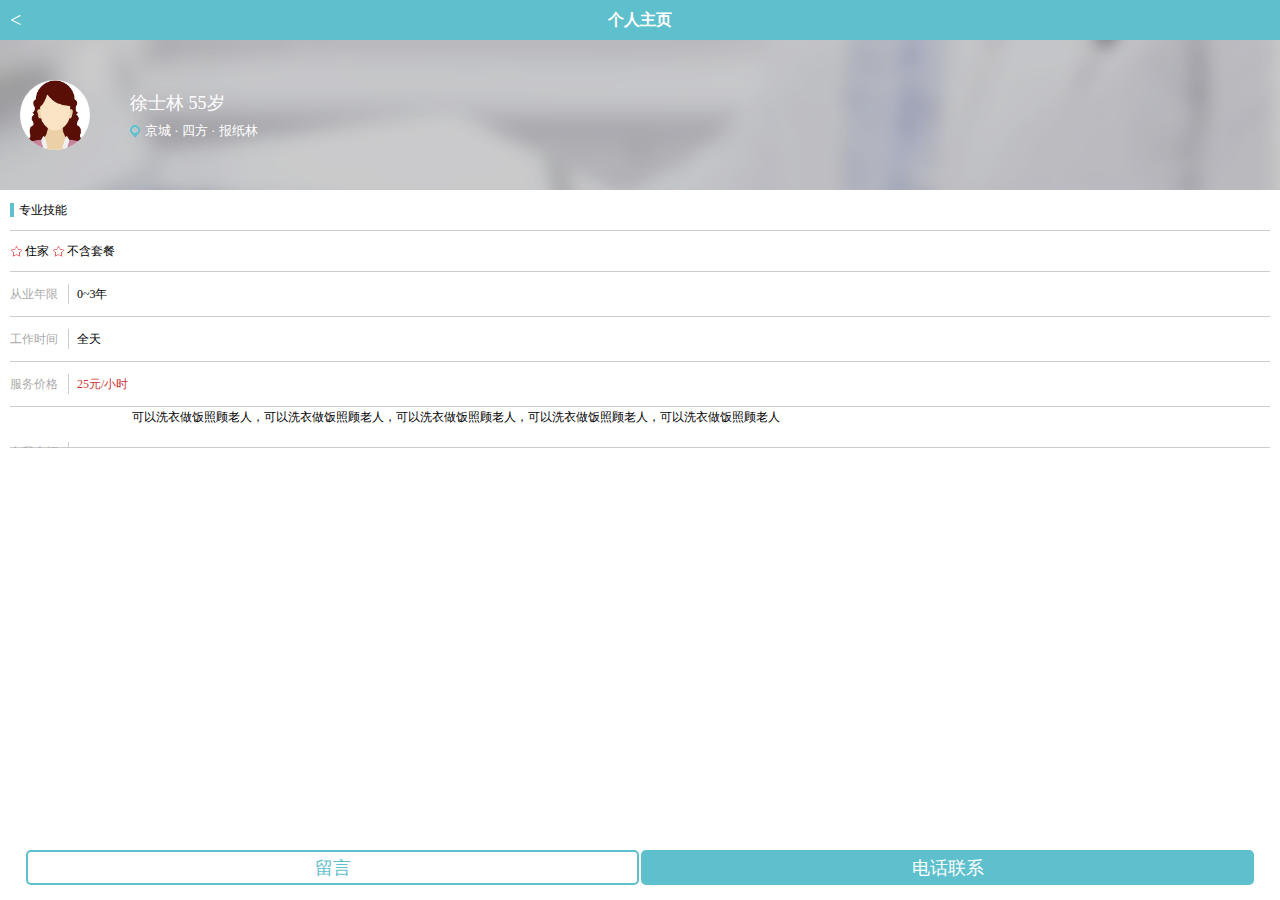
<file: four-project/index.html>
<!DOCTYPE HTML PUBLIC "-//W3C//DTD HTML 4.01 Transitional//EN"
        "http://www.w3.org/TR/html4/loose.dtd">
<html>
<head lang="en">
    <meta charset="UTF-8">
    <title>Title</title>
    <meta name="viewport" content="width=device-width,initial-scale=1,maximum-scale=1,user-scalable-no">
    <link rel="stylesheet" href="style.css">
</head>
<body>
<header>
<a href class="top-head-lefts">
    <big><</big>
</a>
    <h2>个人主页</h2>
</header>
<main>
    <div class="content">
        <div class="main-background">
            <div class="main-head">
                <img src="images/image_tx.png" alt="">
            </div>
            <div class="main-info">
                <p class="font-size1">
                徐士林 55岁
                </p>
                <p class="font-size2">
                    京城 · 四方 · 报纸林
                </p>
            </div>
        </div>
        <div class="main-content">
            <div class="main-list-frame">
                <div class="title">
                <span>专业技能</span>
                </div>
            </div>
            <div class="main-list-frame">
                <div class="main-list1">
                    <span>住家</span>
                </div>
                <div class="main-list1">
                    <span>不含套餐</span>
                </div>
            </div>
            <div class="main-list-frame">
                 <p class="main-list2-4-left">从业年限</p>
                 <p class="main-list2-4-right">0~3年</p>
            </div>
            <div class="main-list-frame">
                <p class="main-list2-4-left">工作时间</p>
                <p class="main-list2-4-right">全天</p>
            </div>
            <div class="main-list-frame">
                <p class="main-list2-4-left">服务价格</p>
                <p class="main-list2-4-right-red main-list2-4-right">25元/小时</p>
            </div>
            <div class="main-list-frame">
                <span class="main-list2-4-left-paragraph">自我介绍</span>
                <div class="main-list2-4-right-paragraph"><span class="paragraph-line">可以洗衣做饭照顾老人，可以洗衣做饭照顾老人，可以洗衣做饭照顾老人，可以洗衣做饭照顾老人，可以洗衣做饭照顾老人</span></div>
            </div>
        </div>
    </div>
</main>
<footer>
    <div>
        <button class="button-left">留言</button>
        <button class="button-right">电话联系</button>
    </div>
</footer>
</body>
</html>
</file>
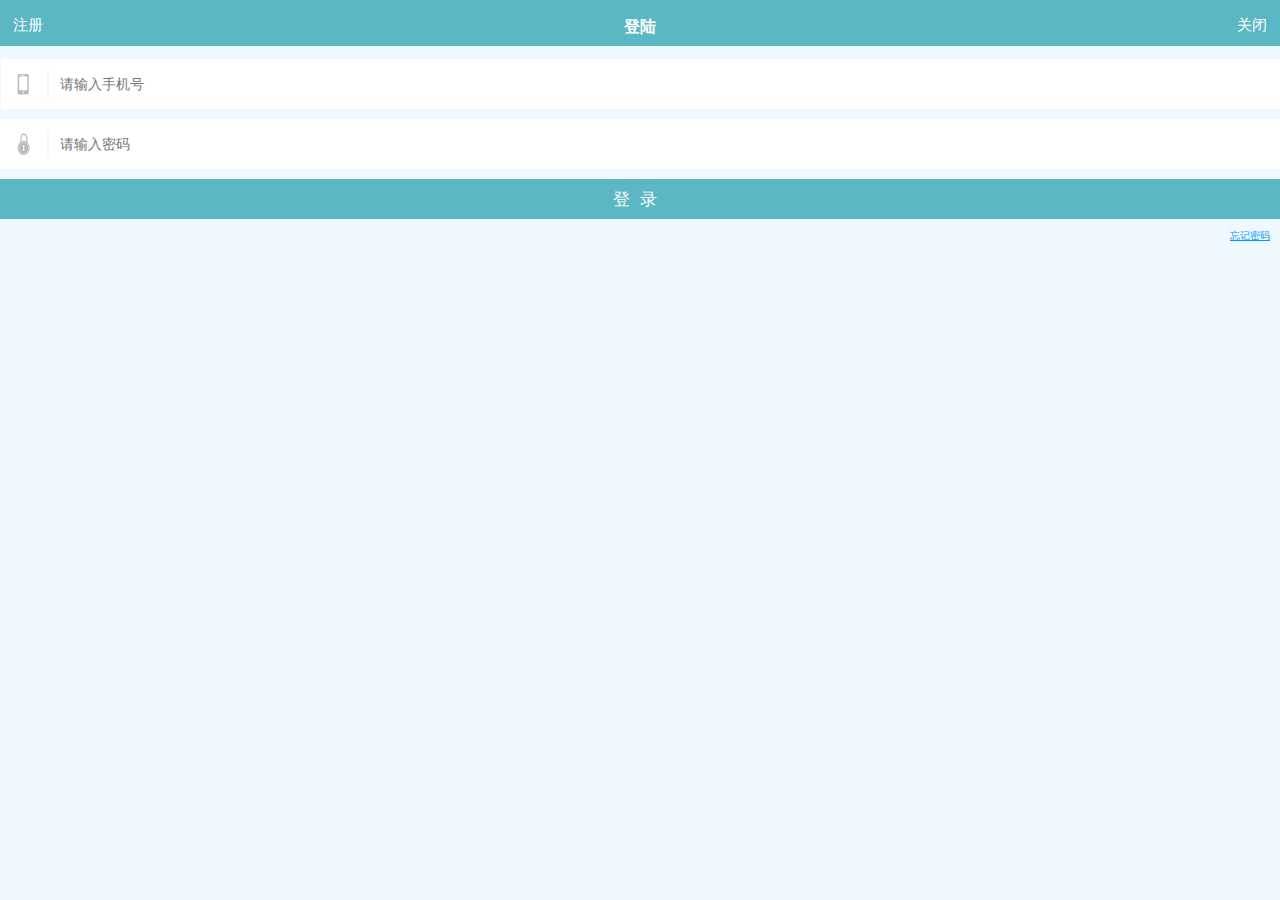
<file: three-project/index.html>
<!DOCTYPE HTML>
<html lang="en">
<head>
    <title>主页</title>
    <meta name="viewport" content="width=device-width,initial-scale=1,maximum-scale=1,user-scalable=no">
    <meta charset="UTF-8">
        <link href="home.css" rel="stylesheet" type="text/css" />
</head>
<body>
<header>
    <a href class="button-left">注册</a>
    <a href class="button-right">关闭</a>
    <h2>登陆</h2>
</header>
<main>
    <div class="phone">
        <input type="text" placeholder="请输入手机号">
    </div>
    <div class="password">
        <input type="password" placeholder="请输入密码">
    </div>
        <button class="button-login">登录</button>
    <div class="bottom-right">
        <a href>忘记密码</a>
    </div>
</main>
</body>
</html>
</file>
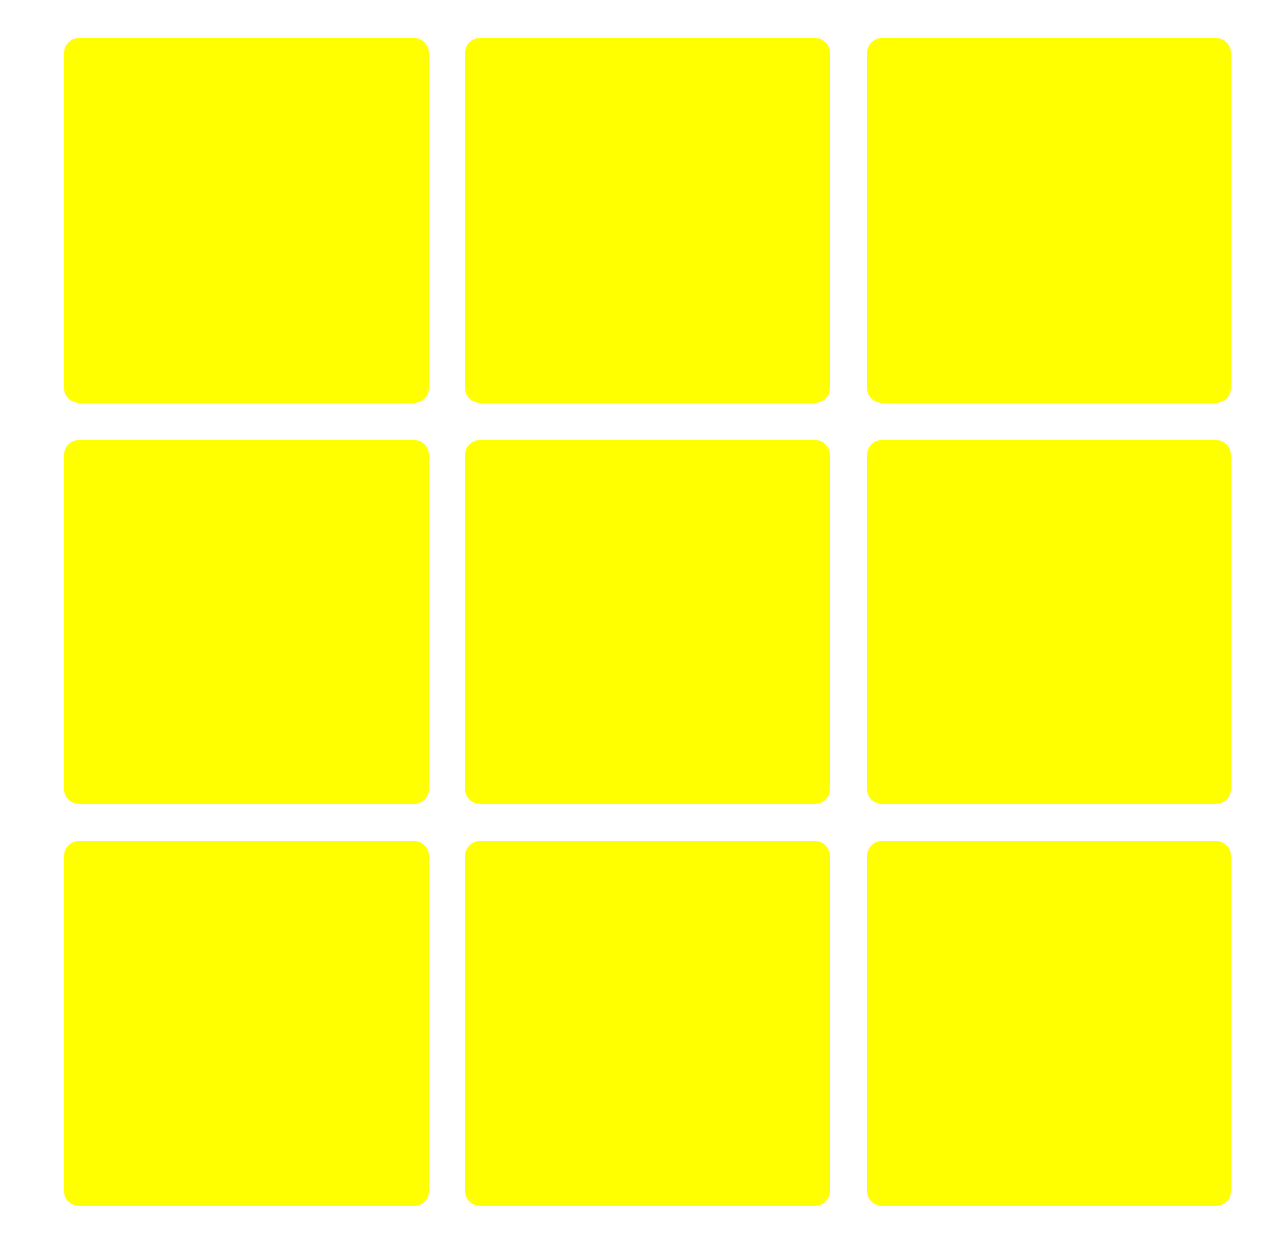
<file: learngit/jgg1.html>
<!DOCTYPE html>
<html lang="en">
<head>
    <meta charset="UTF-8">
    <title>九宫格</title>
<!--        如果html和body没有设置宽和高的百分比，则子元素的宽高百分比无法生效
        html,body{
            padding: 0px;
            margin: 0px;
            height:100%;
            width:100%;
        }为什么九宫格的方块会随着浏览器的宽高而变成长方形，而不是固定的宽高就是保持正方形？原因在于方块的宽和高采用浏览器的宽和高，两个属性各自锁定在两个不同的地方，要想改成无论浏览器窗口宽和高怎么变，方块始终是正方形的，就得把宽和高固定在一个属性上，比如固定在宽度上，固定在高度的话由于
        .main{
            width:100%;
            height: 100%;
            margin: 0;
            background:black;
            border:1px solid;
        }
        .kuai{
            width:25%;
            height:25%;
            float:left;
            background:yellow;
            margin:4% 0 0 4%;
            border-radius: 15px;
        }-->
        <link href="style.css" rel="stylesheet" type="text/css" />
</head>
<body>
<div class="main">
    <div class="kuai"></div>
    <div class="kuai"></div>
    <div class="kuai"></div>
    <div class="kuai"></div>
    <div class="kuai"></div>
    <div class="kuai"></div>
    <div class="kuai"></div>
    <div class="kuai"></div>
    <div class="kuai"></div>
</div>
</body>
</html>
</file>
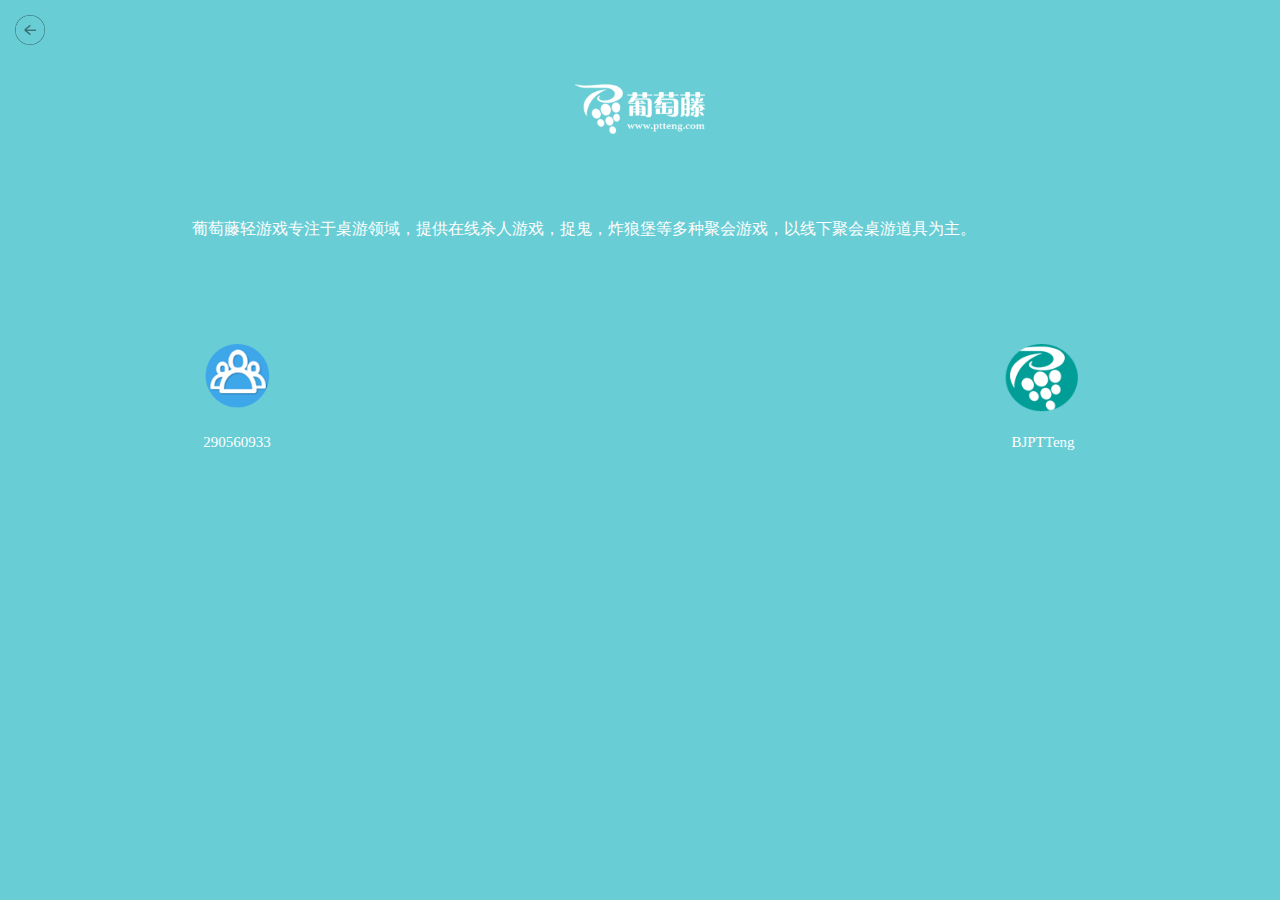
<file: two-project/task3.html>
<html>
<head>
<title>task3</title>
	<meta charset="UTF-8">
	<meta name="viewport" content="width=device-width,initial-scale=1,user-scalable=no">
	<link href="style.css" rel="stylesheet" type="text/css" />
</head>
<body>
<div class="main">
	<div class="left-top-return-button"></div>
	<div class="Home-icon-button"><img src="images/task3_07.png"></div>
	<div class="text-content"><p>葡萄藤轻游戏专注于桌游领域，提供在线杀人游戏，捉鬼，炸狼堡等多种聚会游戏，以线下聚会桌游道具为主。</p></div>
	<div class="bottom-content"><div class="bottom-content-left"><p>290560933</p></div><div class="bottom-content-right"><p>BJPTTeng</p></div></div>
</div>
</body>
</html>
</file>
<file: four-project/style.css>
html{
    font-size: 62.5%;
}
body{
    margin:0;
    padding:0;
}
html,body{
    height:100%;
}
header{
    position: fixed;
    left:0;
    right:0;
    top:0;
    height:4rem;
    background: #5fc0cd;
    line-height:4rem;
    text-align: center;
}
header a {
    position: absolute;
    color: #ffffff;
    text-decoration: none;
    left:1rem;
}
.top-head-left{
    float: left;
}
big{
    font-size: 2rem;
}
header h2{
    display: inline-block;
    color: #ffffff;
    margin:0 auto;
    padding:0;
    font-size: 1.6rem;
}
main{
    position: absolute;
    top:4rem;
    left:0;
    right:0;
    overflow-x: hidden;
    overflow-y: auto;
}
.content{
    font-size: 1.2rem;
    color:#ffff;
}
.main-background{
    background:url(images/image_bg.png);
    background-repeat: no-repeat;
    background-size:cover;/*相同点：图片都是等比例缩放,不同点：cover是铺满整个显示区域。如果显示比例和显示区域的比例相差很大某些部分会不显示*/
    height:15rem;
    background-position: center;
    left:0;
    right: 0;
}
.main-head{
    position: relative;
    background: #ffffff;
    border-radius:50%;
    width:7rem;
    height:7rem;
    overflow: hidden;
    left:2rem;
    top:4rem;
}
.main-head img{
    position: relative;
    bottom:1rem;
    right:1.7rem;
    width:10.5rem;
    height:10.5rem;
}
.main-info{
    position: relative;
    left:13rem;
    bottom:2.5rem;
}
.font-size1{
    font-size: 1.8rem;
    line-height: 0.1rem;
}
.font-size2{
    background: url(images/images_dz.png) no-repeat left;
    background-size: 1rem;
    font-size: 1.3rem;
    padding:0 0 0 1.5rem;
}
.main-content{
    left:0;
    right:0;
}
.main-list-frame{
    margin:0 1rem;
    border-bottom: 0.1rem solid #cccccc;
    color: #000;
    line-height: 4rem;
}
.title{}
.title>span{
    border-left: 4px solid #5fc0cd;
    padding:0 0 0 0.5rem;
}
.main-list1{
    display: inline-block;
    background: url(images/images-xx_03.png)  no-repeat left center;
    background-size: 1.3rem;
    padding:0 0 0 1.5rem;
}
.main-list2-4-left{
    display: inline-block;
    color: #aaaaaa;
    padding: 0.5rem 1rem 0.5rem 0;
    border-right:0.1rem solid #cccccc;
    line-height: 1rem;
}
.main-list2-4-right {
    display: inline-block;
    padding-left:0.5rem;
    line-height: 1rem;
}
.main-list2-4-right-red {
    color: #CC3333;
}
.main-list2-4-left-paragraph {
    position: relative;
    top:2.5rem;
    display: inline-block;
    color: #aaaaaa;
    padding: 0.5rem 1rem 0.5rem 0;
    border-right:0.1rem solid #cccccc;
    line-height: 1rem;
}
.main-list2-4-right-paragraph {
    position: relative;
    bottom:1rem;
    display: inline-block;
    padding-left:6rem;
}
.paragraph-line {
    line-height: 1.5rem;
}
.button-left {
    position: relative;
    background:#ffffff;
    border: none;
    box-shadow: inset 0 0 0 2px #5fc0cd;
    height:3.5rem;
    width:49%;
    border-radius: 5px;
    font-size: 1.8rem;
    color: #5fc0cd;
    outline: none;
}
.button-right {
    position: relative;
    background:#5fc0cd;
    border: none;
    height:3.5rem;
    width:49%;
    border-radius: 5px;
    font-size: 1.8rem;
    color: #ffffff;
    outline: none;
}
footer {
    position: fixed;
    bottom: 0;
    right:0;
    left: 0;
    padding:1.5rem;
    z-index: 999;
    background: #ffffff;
    text-align: center;
}
</file>
<file: three-project/home.css>
html{
    font-size: 62.5%;
}
body{
    margin: 0;
    background-color: aliceblue;
}
header{
    position: fixed;
    background: #5bb7c3;
    padding:2rem 1.3rem ;
    height:0.6rem;
    font-size: 1rem;
    left:0;
    right:0;
    top:0;
    color: #ffffff;
}
header a{
    font-size: 1.5rem;
    text-decoration: none;/*下划线清除*/
    color: #ffffff;
    cursor: pointer;
    line-height: 1rem;
}
header h2{
    margin: 0 0;
    font-size: 1.6rem;
    text-align: center;
    line-height: 1.3rem;
}
.button-left{
    float: left;
}
.button-right{
    float: right;
}
main{
    position: absolute;
    top:4.9rem;
    left:0;
    right:0;
}
.phone,.password{
    margin: 1rem 0 0 0;

}
.phone input{
    box-sizing:border-box;
    padding:0 0 0 6rem;
    width: 100%;
    border:0;
    outline: none;/*在元素边框边缘的外围绘制一条线,none是无*/
    line-height: 5rem;
    font-size: 1.4rem;
    background-image: url(images/tell.png);
    background-size: 5rem 5rem;
    background-repeat: no-repeat;
}
.password input{
    box-sizing:border-box;
    padding:0 0 0 6rem;
    margin: 0;
    width: 100%;
    border:0;
    outline:none;
    line-height: 5rem;
    font-size: 1.4rem;
    background-image: url(images/password.png);
    background-size: 5rem 5rem;
    background-repeat: no-repeat;
}
.button-login{
    background: #5bb7c3;
    padding:2rem 2.5rem ;
    height:1rem;
    width:100%;
    margin-top:1rem;
    color: #ffffff;
    font-size: 1.7rem;
    line-height: 0.1rem;
    letter-spacing: 1rem;
    border: 0;
}
.bottom-right{
    position: absolute;
    top:18rem;
    right:1rem;
}
.bottom-right a{
    color: #009afd;
}
</file>
<file: learngit/style.css>
body{
    margin:0;
    padding-right:0;
    width:100%;
}
.main{
    padding:3% 0 0 5%;

}
.kuai{
    float: left;
    margin: 0 3% 3% 0;
    padding:30% 0 0 0;
    width:30%;
    background: yellow;
    border-radius: 15px;
}
</file>
<file: two-project/style.css>
html{
    font-size: 625%;/*原来使用62.5%，但是chrome最小只支持12px，所以改成625%了*/
    margin: 0;
}
body{
    margin:0;
}
.main{
    background-color:#68cdd5;
    width:100%;
    height:100%;
    position: relative;
    overflow: hidden/*清除浮动*/
}
.left-top-return-button{
    margin-bottom: 0.032rem;
    background-image: url("images/task3_03.png");/*只显示图片，没有其它功能*/
    background-repeat: no-repeat;
    background-size: 0.30rem;/*背景图本身图片的尺寸*/
    position: relative;
    top: 0.15rem;
    left: 0.15rem;
    width:0.54rem;
    height: 0.54rem;/*如果没有width和height的话则无法显示背景图片，虽然已经有图片了，他俩是最上面的口子，显示的口子*/
}
.Home-icon-button{
    margin-top: 0.30rem;
    text-align: center;
}
.Home-icon-button>img{
    width:130px;
    height:50px;

}
.text-content{
    font-size: 0.16rem;
    color: white;
    margin: 0.8rem 15% 1rem 15%;
}
.text-content>p{
    line-height: 0.30rem;
}
.bottom-content{
    margin:0 15% 0 15%;
}
.bottom-content-left{
    float: left;
    background-image: url("images/task3_14.png");
    background-repeat: no-repeat;
    background-size: 0.9rem 0.8rem;
    height: 0.9rem;
    width: 0.9rem;
}
.bottom-content-right{
    float: right;
    background-image: url("images/task3_17.png");
    background-repeat: no-repeat;
    background-size: 0.9rem 0.8rem;
    height: 0.9rem;
    width:0.9rem;
}
.bottom-content-right,.bottom-content-left p{
    padding-top: 0.75rem;
    font-size: 0.15rem;
    color: #ffffff;
    text-align: center;
}
</file>
